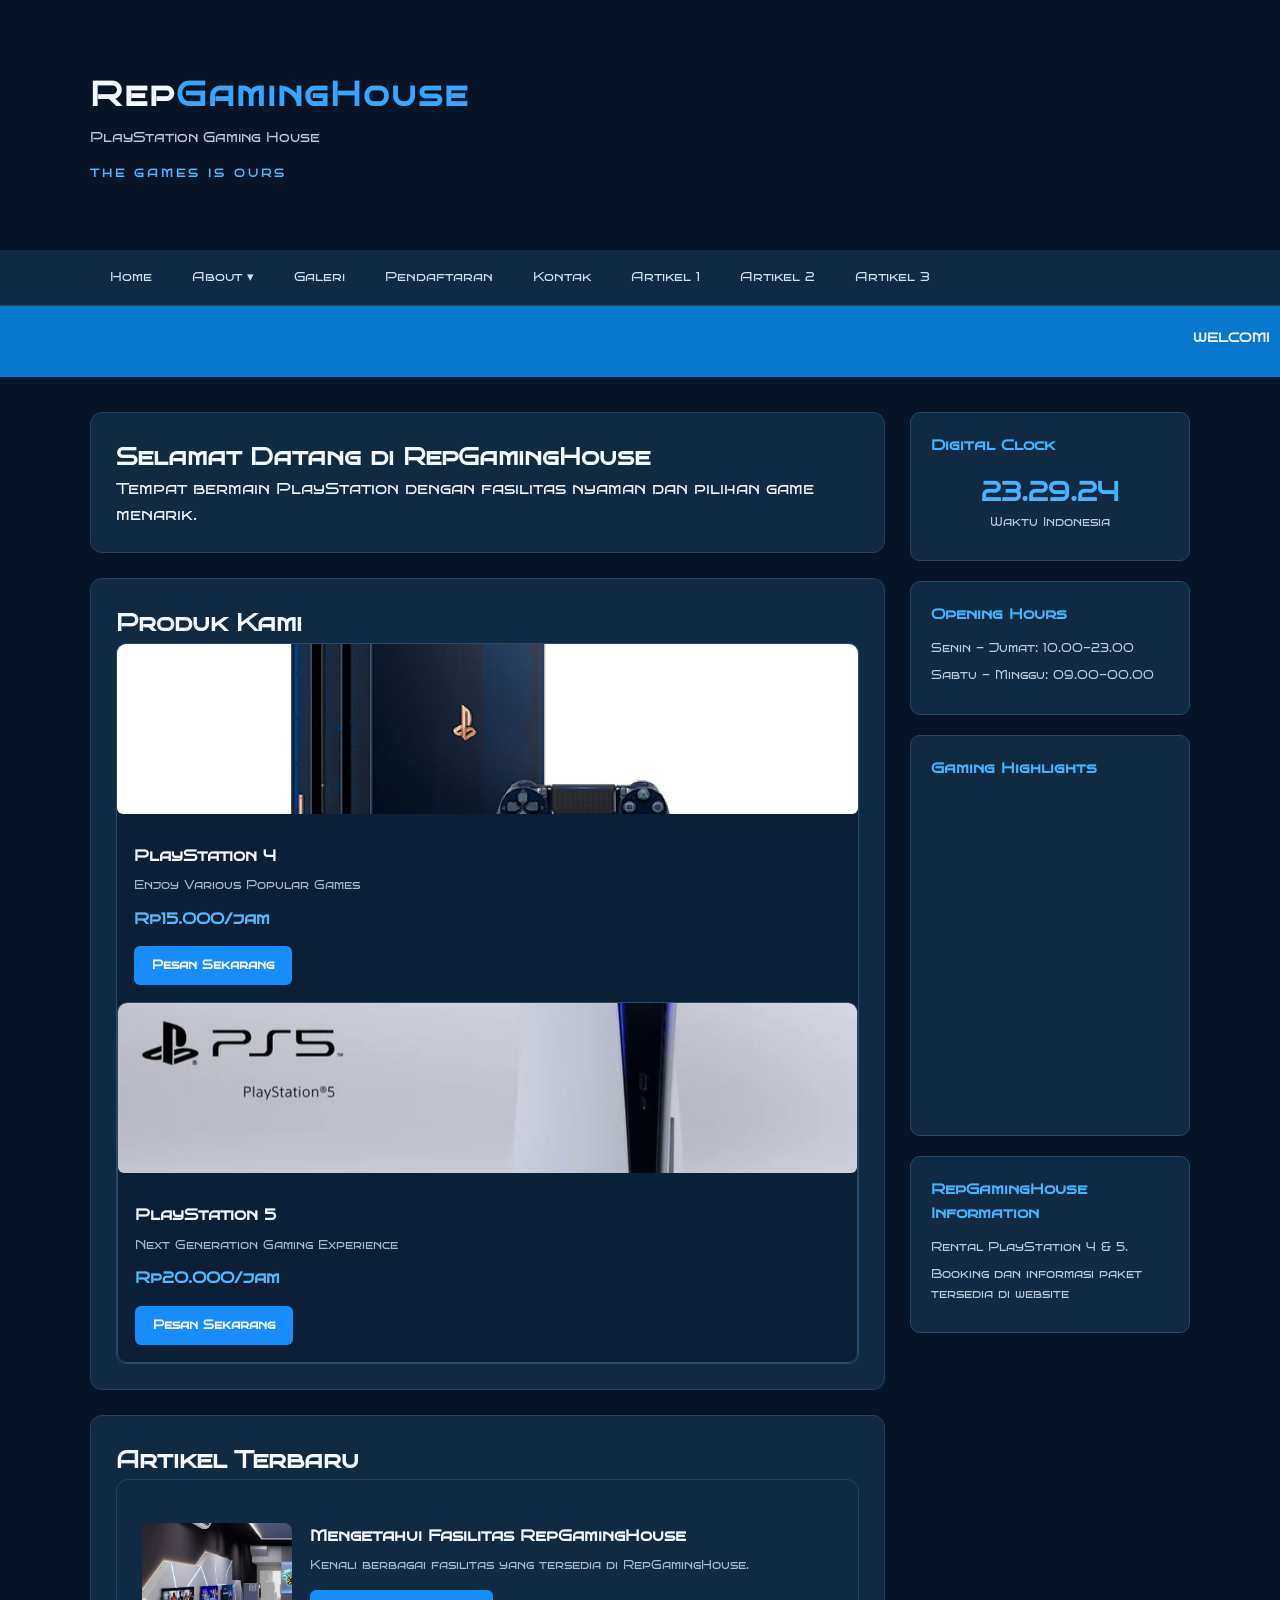
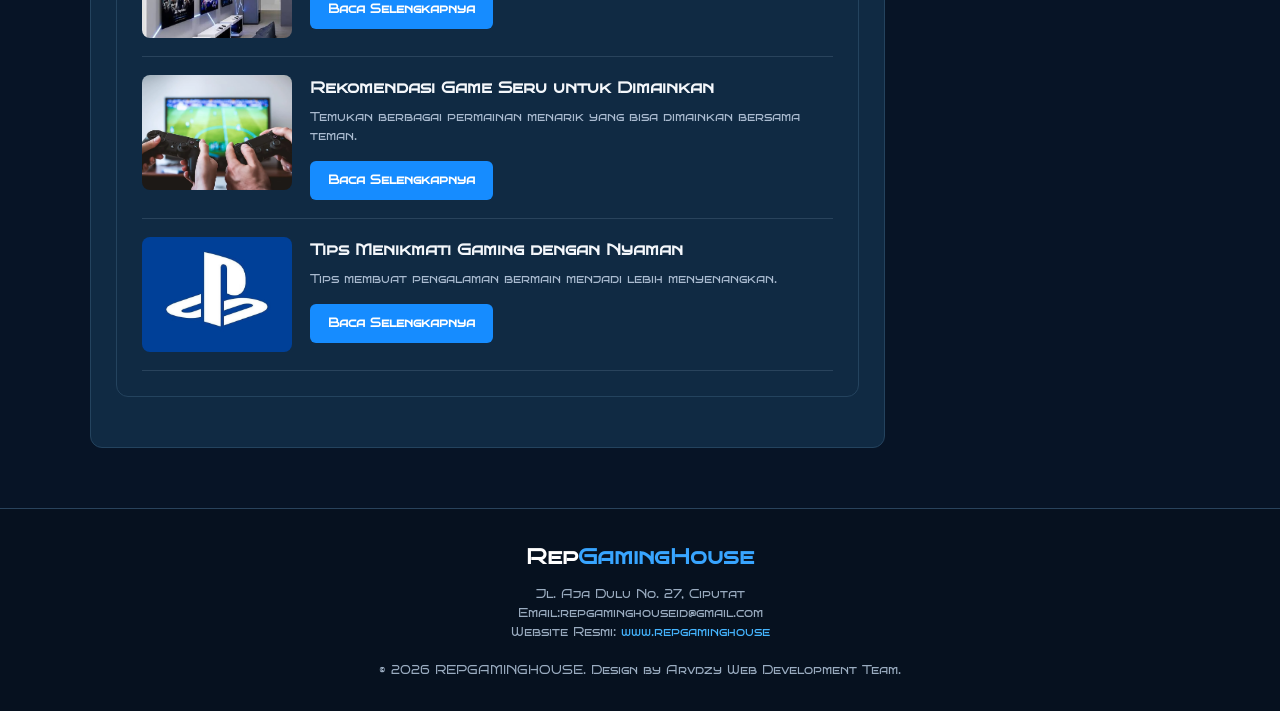
<file: index.html>
<!DOCTYPE html>
<html lang="en">
<head>
    <meta charset="UTF-8">
    <meta name="viewport" content="width=device-width, initial-scale=1.0">
    <title>RepGamingHouse</title>
    <link rel="icon" href="Images/ps5.jpg" type="Images/jpg">
    <link rel="stylesheet" href="uts.css">
</head>
<body>
<!-- header -->
<header>
    <div class="logo">Rep<span>GamingHouse</span></div>
    <p class="header-text">PlayStation Gaming House</p>
    <p class="header-tag">THE GAMES IS OURS</p>    
</header>

<!-- navigasi -->
 <nav class="navbar">
    <ul class="nav-menu">
        <li><a href="home.html">Home</a></li>
        <li class="dropdown">
            <a href="about.html">About ▾</a>
            <ul class="dropdown-menu">
                <li><a href="about.html#profile">Profil Kami</a></li>
                <li><a href="about.html#History">Sejarah Kami</a></li>
                <li><a href="about.html#Vision">Visi Misi Kami</a></li>
                <li><a href="about.html#Organization">Organisasi</a></li>
            </ul>
         </li>

                <li><a href="gallery.html">Galeri</a></li>
                <li><a href="registration.html">Pendaftaran</a></li>
                <li><a href="contact.html">Kontak</a></li>
                <li><a href="article1.html">Artikel 1</a></li>
                <li><a href="article2.html">Artikel 2</a></li>
                <li><a href="article3.html">Artikel 3</a></li>
            </ul>
        </nav>

        <!-- teks berjalan -->
         <div class="marquee">
            <marquee behavior="scroll" direction="left">
         <div class="marquee"> 
            <span>
                WELCOME TO RepGamingHouse! ENJOY YOUR GAME BRAYYY. BOOK YOUR PLAYSTATION NOW!
            </span>
        </marquee>
            </div>

            <!-- main layout -->
             <div class="container">
               
                    <!-- main body -->
                <main class="main-body">
                    <section class="section">
            <h2>Selamat Datang di RepGamingHouse</h2>
            <p>
                Tempat bermain PlayStation dengan fasilitas
                nyaman dan pilihan game menarik.
            </p>
        </section>

        <section class="section">
            <h2>Produk Kami</h2>
            <div class="card">
            <a href="gallery.html">
                <img src="Images/PS4-Pro.jpg" alt="PlayStation 4">
                 <div class="card-content">
                <h3>PlayStation 4</h3>
                <p>Enjoy Various Popular Games</p>
                <div class="price">Rp15.000/jam</div>
                <a href="registration.html" class="btn">
                    Pesan Sekarang
            </a>
            </div>

             <div class="card">
            <a href="gallery.html">
                <img src="Images/plays5.jpg" alt="PlayStation 5">
            </a>

            <div class="card-content">
                <h3>PlayStation 5</h3>
                <p>Next Generation Gaming Experience</p>
                <div class="price">Rp20.000/jam</div>

                <a href="registration.html" class="btn">
                    Pesan Sekarang
                </a>
            </div>
        </section>

        <section class="section">
            <h2>Artikel Terbaru</h2>
            <section class="section">
    <div class="article-list">

        <!-- artikel 1 -->
        <div class="article">
            <img src="Images/store1.jpg" alt="Gaming">

            <div class="article-content">
                <h3>
                    <a href="article1.html">
                        Mengetahui Fasilitas RepGamingHouse
                    </a>
                </h3>

                <p>
                    Kenali berbagai fasilitas yang tersedia
                    di RepGamingHouse.
                </p>

                <a href="article1.html" class="btn">
                    Baca Selengkapnya
                </a>
            </div>
        </div>

        <!-- artikel 2 -->
        <div class="article">
            <img src="Images/controller.jpg" alt="Controller">

            <div class="article-content">
                <h3>
                    <a href="article2.html">
                        Rekomendasi Game Seru untuk Dimainkan
                    </a>
                </h3>

                <p>
                    Temukan berbagai permainan menarik
                    yang bisa dimainkan bersama teman.
                </p>

                <a href="article2.html" class="btn">
                    Baca Selengkapnya
                </a>
            </div>
        </div>

        <!-- artikel 3-->
        <div class="article">
            <img src="Images/ps5.jpg" alt="Gaming Room">

            <div class="article-content">
                <h3>
                    <a href="article3.html">
                        Tips Menikmati Gaming dengan Nyaman
                    </a>
                </h3>

                <p>
                    Tips membuat pengalaman bermain
                    menjadi lebih menyenangkan.
                </p>

                <a href="article3.html" class="btn">
                    Baca Selengkapnya
                </a>
            </div>
        </section>

    </main>

                <aside class="sidebar">
                    <div class="widget">
                        <h3>Digital Clock</h3>
                        <div class="clock" id="clock">00:00:00</div>
                        <p style="text-align:center">
                            Waktu Indonesia                    
                        </p>
                        
            </div>

            <div class="widget">
                <h3>Opening Hours</h3>
                <p>Senin - Jumat: 10.00-23.00</p>
                <p>Sabtu - Minggu: 09.00-00.00</p>
            </div>

            <div class="widget">
                <h3>Gaming Highlights</h3>
               <iframe width="560" height="315" src="https://www.youtube.com/embed/KFXiAJ70KvM?si=ieWyMmqUXrEO5cjQ" title="YouTube video player" frameborder="0" allow="accelerometer; autoplay; clipboard-write; encrypted-media; gyroscope; picture-in-picture; web-share" referrerpolicy="strict-origin-when-cross-origin" allowfullscreen></iframe>                                   
         </div>

         <div class="widget">
            <h3>RepGamingHouse Information</h3>
            <p>Rental PlayStation 4 & 5.</p>
            <p>Booking dan informasi paket tersedia di website</p>
         </div>
         </aside>
         </div>

         <!-- footer -->
          <footer>
            <div class="footer-logo">
                Rep<span style="color:#38a5ff">GamingHouse</span>
            </div>
            <p>Jl. Aja Dulu No. 27, Ciputat</p>
            <p>Email:repgaminghouseid@gmail.com</p>
            <p>
                Website Resmi:
                <a href="uts.html">www.repgaminghouse</a>
            </p>
            <br>
            <p>
                  © 2026 REPGAMINGHOUSE.
            Design by Arvdzy Web Development Team.
            </p>
          </footer>

          <!-- menghubungkan JavaScript -->
           <script src="uts.js"></script>


    </ul>
 </nav>


    
</body>
</html>
</file>
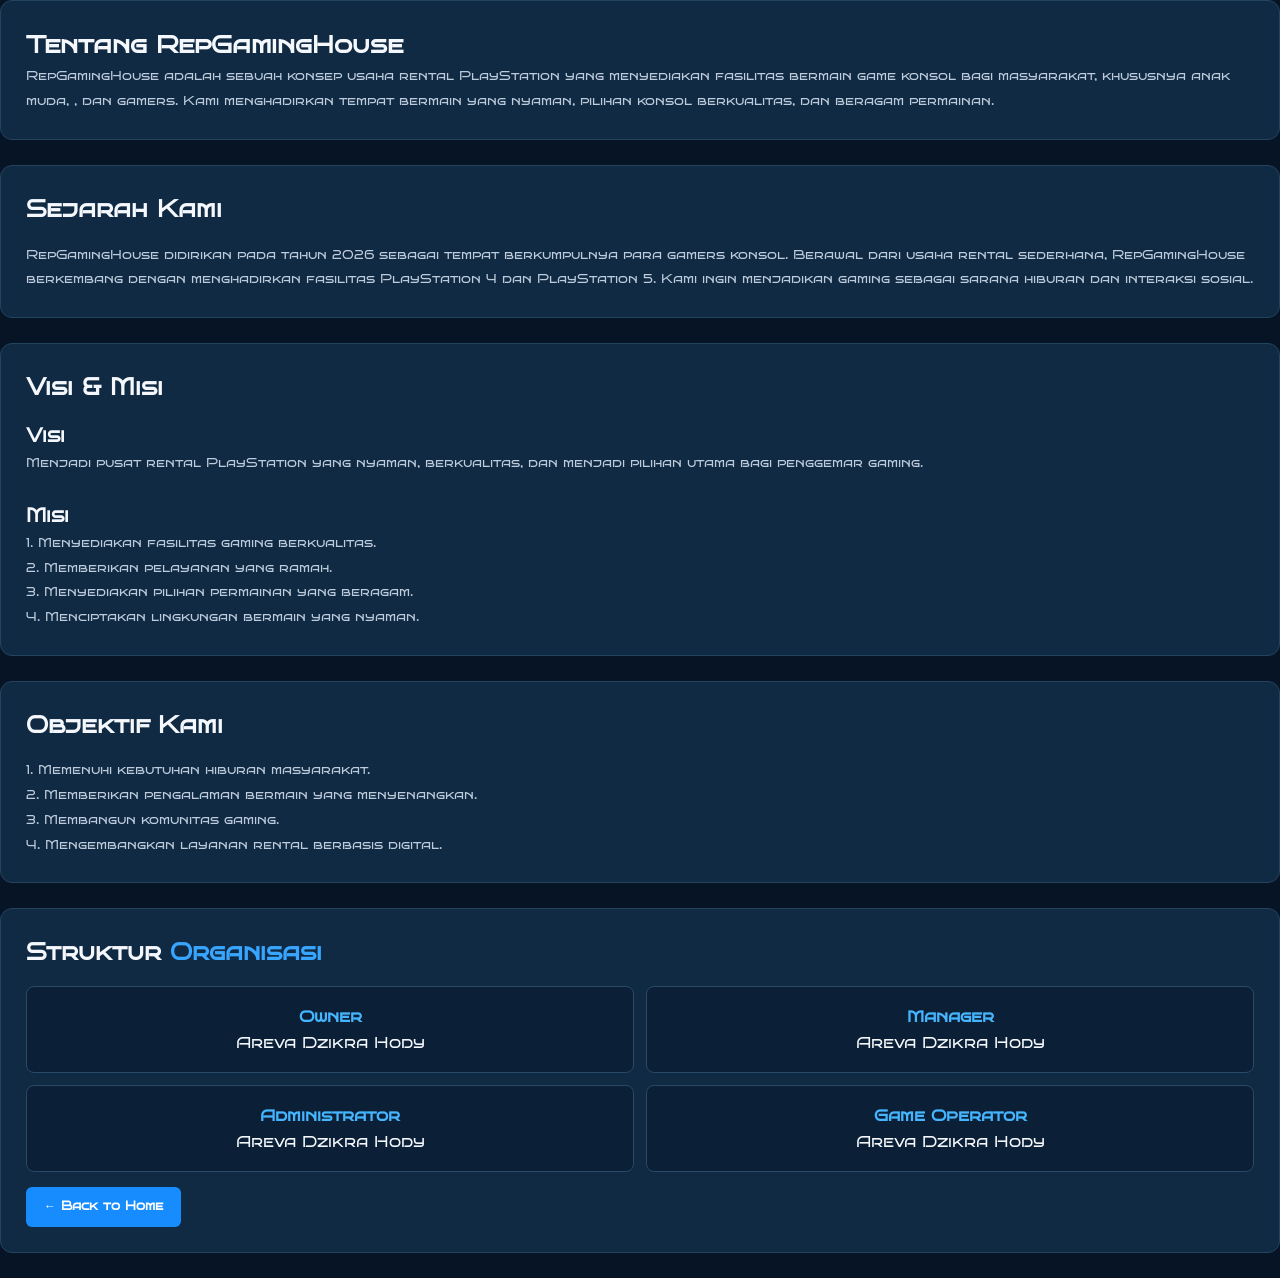
<file: about.html>
<!DOCTYPE html>
<html lang="en">
<head>
    <meta charset="UTF-8">
    <meta name="viewport" content="width=device-width, initial-scale=1.0">
    <title>About</title>
    <link rel="stylesheet" href="uts.css">
</head>
<body>  
<section class="section" id="profile">
    <h2 class="section-tittle">
        Tentang <span>RepGamingHouse</span>
    </h2>

    <p class="description">
        RepGamingHouse adalah sebuah konsep usaha rental
        PlayStation yang menyediakan fasilitas bermain
        game konsol bagi masyarakat, khususnya anak muda,
       , dan gamers.

        Kami menghadirkan tempat bermain yang nyaman,
        pilihan konsol berkualitas, dan beragam permainan.
    </p>

</section>


<section class="section" id="history">

    <h2 class="section-title">Sejarah Kami</h2>

    <p class="description">
        RepGamingHouse didirikan pada tahun 2026 sebagai
        tempat berkumpulnya para gamers
        konsol. Berawal dari usaha rental sederhana,
        RepGamingHouse berkembang dengan menghadirkan
        fasilitas PlayStation 4 dan PlayStation 5.

        Kami ingin menjadikan gaming sebagai sarana
        hiburan dan interaksi sosial.
    </p>

</section>


<section class="section" id="vision">

    <h2 class="section-title">Visi & Misi</h2>

    <h3>Visi</h3>

    <p class="description">
        Menjadi pusat rental PlayStation yang nyaman,
        berkualitas, dan menjadi pilihan utama
        bagi penggemar gaming.
    </p>

    <br>

    <h3>Misi</h3>

    <p class="description">
        1. Menyediakan fasilitas gaming berkualitas.
        <br>
        2. Memberikan pelayanan yang ramah.
        <br>
        3. Menyediakan pilihan permainan yang beragam.
        <br>
        4. Menciptakan lingkungan bermain yang nyaman.
    </p>

</section>


<section class="section">

    <h2 class="section-title">Objektif Kami</h2>

    <p class="description">
        1. Memenuhi kebutuhan hiburan masyarakat.
        <br>
        2. Memberikan pengalaman bermain yang menyenangkan.
        <br>
        3. Membangun komunitas gaming.
        <br>
        4. Mengembangkan layanan rental berbasis digital.
    </p>

</section>


<section class="section" id="organization">

    <h2 class="section-title">
        Struktur <span>Organisasi</span>
    </h2>

    <div class="organization">

        <div class="org-card">
            <h4>Owner</h4>
            <p>Areva Dzikra Hody</p>
        </div>

        <div class="org-card">
            <h4>Manager</h4>
            <p>Areva Dzikra Hody</p>
        </div>

        <div class="org-card">
            <h4>Administrator</h4>
            <p>Areva Dzikra Hody</p>
        </div>

        <div class="org-card">
            <h4>Game Operator</h4>
            <p>Areva Dzikra Hody</p>
        </div>

    </div>
    <div class="back-home">
    <a href="uts.html" class="btn">
        ← Back to Home
    </a>
</div>

</section>
<script src="uts.js"></script>



</body>
</html>
</file>
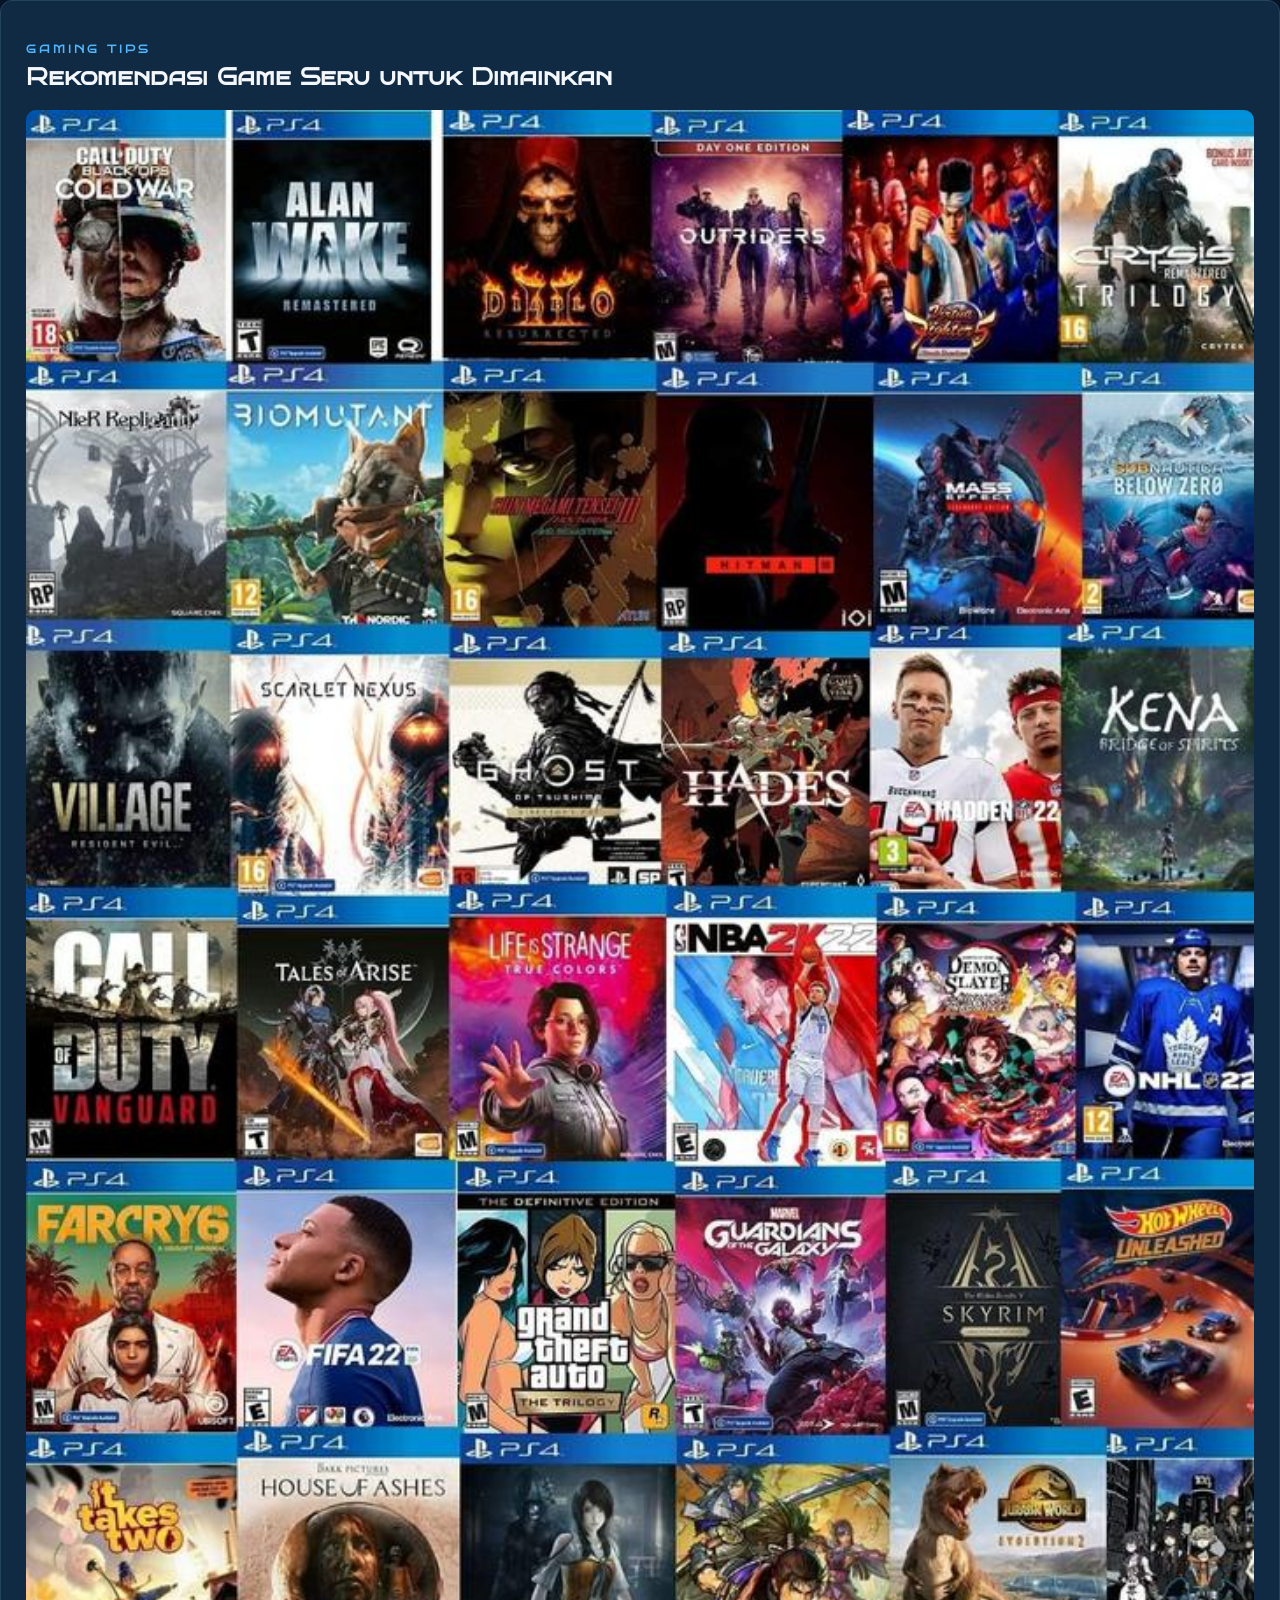
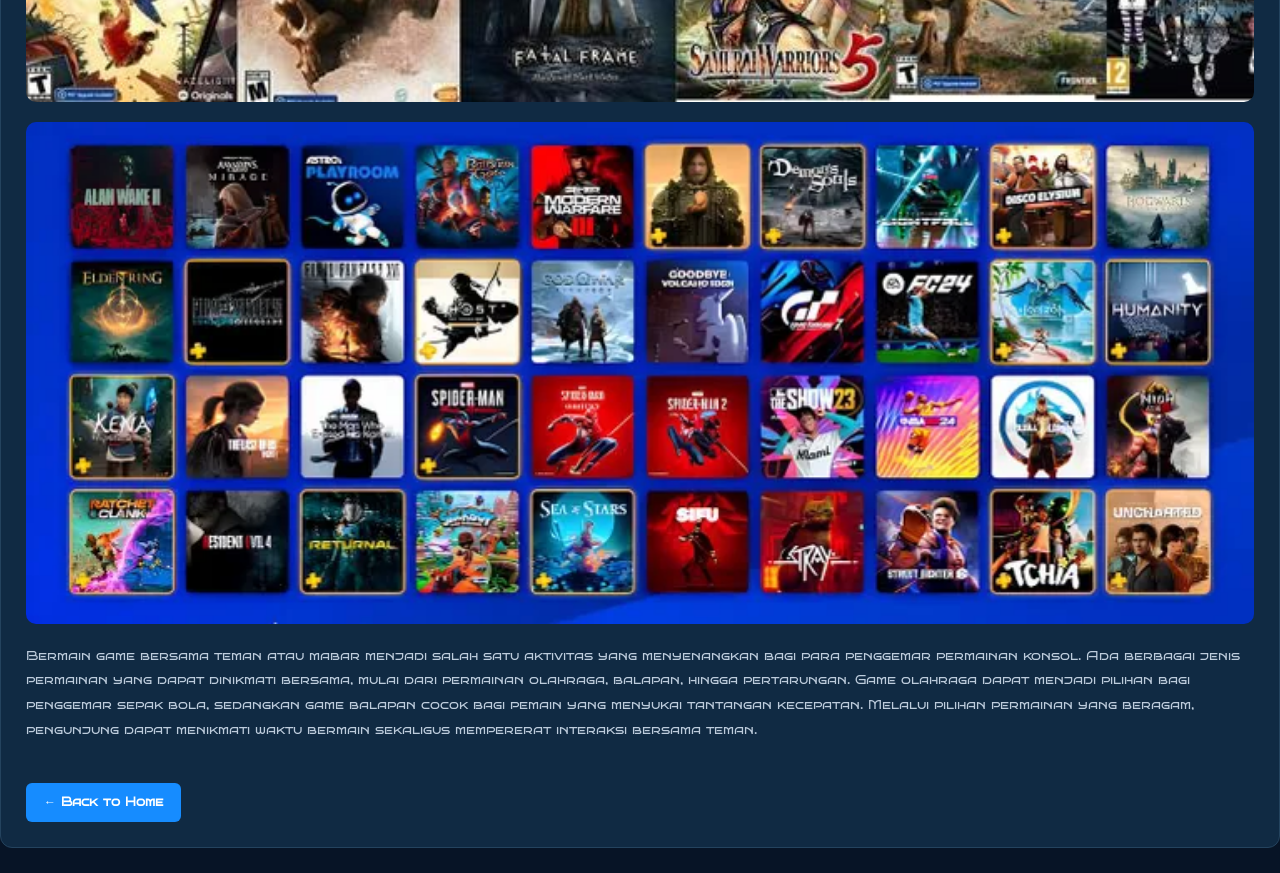
<file: article2.html>
<!DOCTYPE html>
<html lang="en">
<head>
    <meta charset="UTF-8">
    <meta name="viewport" content="width=device-width, initial-scale=1.0">
    <title>Article2</title>
    <link rel="stylesheet" href="uts.css">
</head>
<body>
    <section class="section">

    <p class="header-tag">GAMING TIPS</p>

    <h2 class="section-title">
        Rekomendasi Game Seru untuk Dimainkan
    </h2>

    <img
        src="Images/agame.jpg"
        alt="Gaming Activities"
        style="width:100%; border-radius:10px; margin-bottom:20px;">
        <img
        src="Images/optimize-image.jpg"
        alt="Gaming Activities"
        style="width:100%; border-radius:10px; margin-bottom:20px;">

    <p class="description">
        Bermain game bersama teman atau mabar menjadi
        salah satu aktivitas yang menyenangkan bagi
        para penggemar permainan konsol.

        Ada berbagai jenis permainan yang dapat
        dinikmati bersama, mulai dari permainan olahraga,
        balapan, hingga pertarungan.

        Game olahraga dapat menjadi pilihan bagi
        penggemar sepak bola, sedangkan game balapan
        cocok bagi pemain yang menyukai tantangan
        kecepatan.

        Melalui pilihan permainan yang beragam,
        pengunjung dapat menikmati waktu bermain
        sekaligus mempererat interaksi bersama teman.
    </p>

    <br>

    <a href="uts.html" class="btn">← Back to Home</a>

</section>
<script src="uts.js"></script>
</body>
</html>
</file>
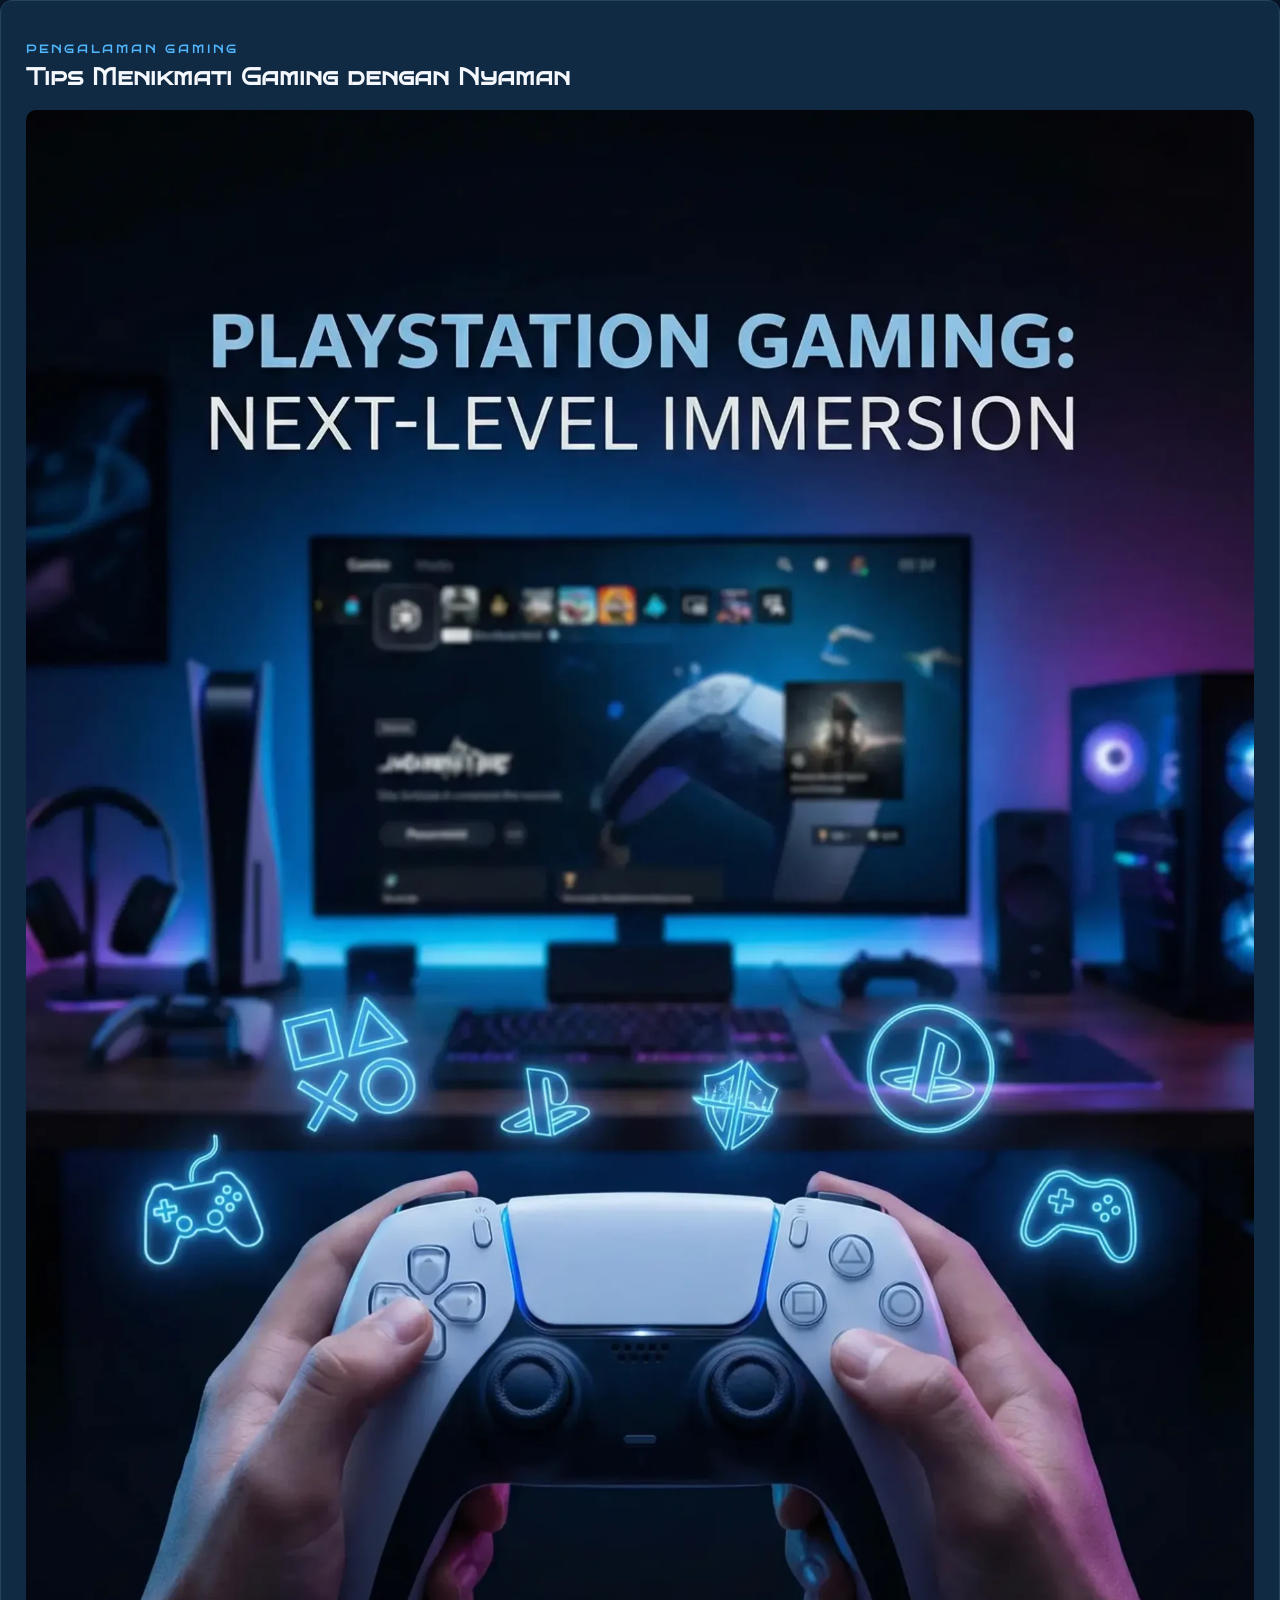
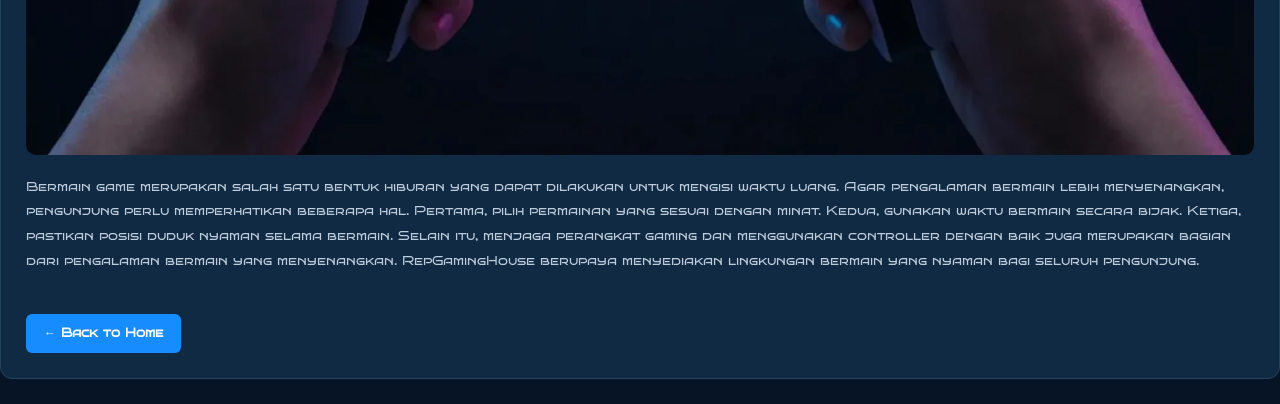
<file: article3.html>
<!DOCTYPE html>
<html lang="en">
<head>
    <meta charset="UTF-8">
    <meta name="viewport" content="width=device-width, initial-scale=1.0">
    <title>Article3</title>
    <link rel="stylesheet" href="uts.css">
</head>
<body>
<section class="section">

    <p class="header-tag">PENGALAMAN GAMING</p>

    <h2 class="section-title">
        Tips Menikmati Gaming dengan Nyaman
    </h2>

    <img
        src="Images/pengalaman.jpg"
        alt="Gaming Experience"
        style="width:100%; border-radius:10px; margin-bottom:20px;">

    <p class="description">
        Bermain game merupakan salah satu bentuk
        hiburan yang dapat dilakukan untuk mengisi
        waktu luang.

        Agar pengalaman bermain lebih menyenangkan,
        pengunjung perlu memperhatikan beberapa hal.

        Pertama, pilih permainan yang sesuai dengan
        minat. Kedua, gunakan waktu bermain secara
        bijak. Ketiga, pastikan posisi duduk nyaman
        selama bermain.

        Selain itu, menjaga perangkat gaming dan
        menggunakan controller dengan baik juga
        merupakan bagian dari pengalaman bermain
        yang menyenangkan.

        RepGamingHouse berupaya menyediakan lingkungan
        bermain yang nyaman bagi seluruh pengunjung.
    </p>

    <br>

    <a href="uts.html" class="btn">← Back to Home</a>

</section>
<script src="uts.js"></script>
</body>
</html>
</file>
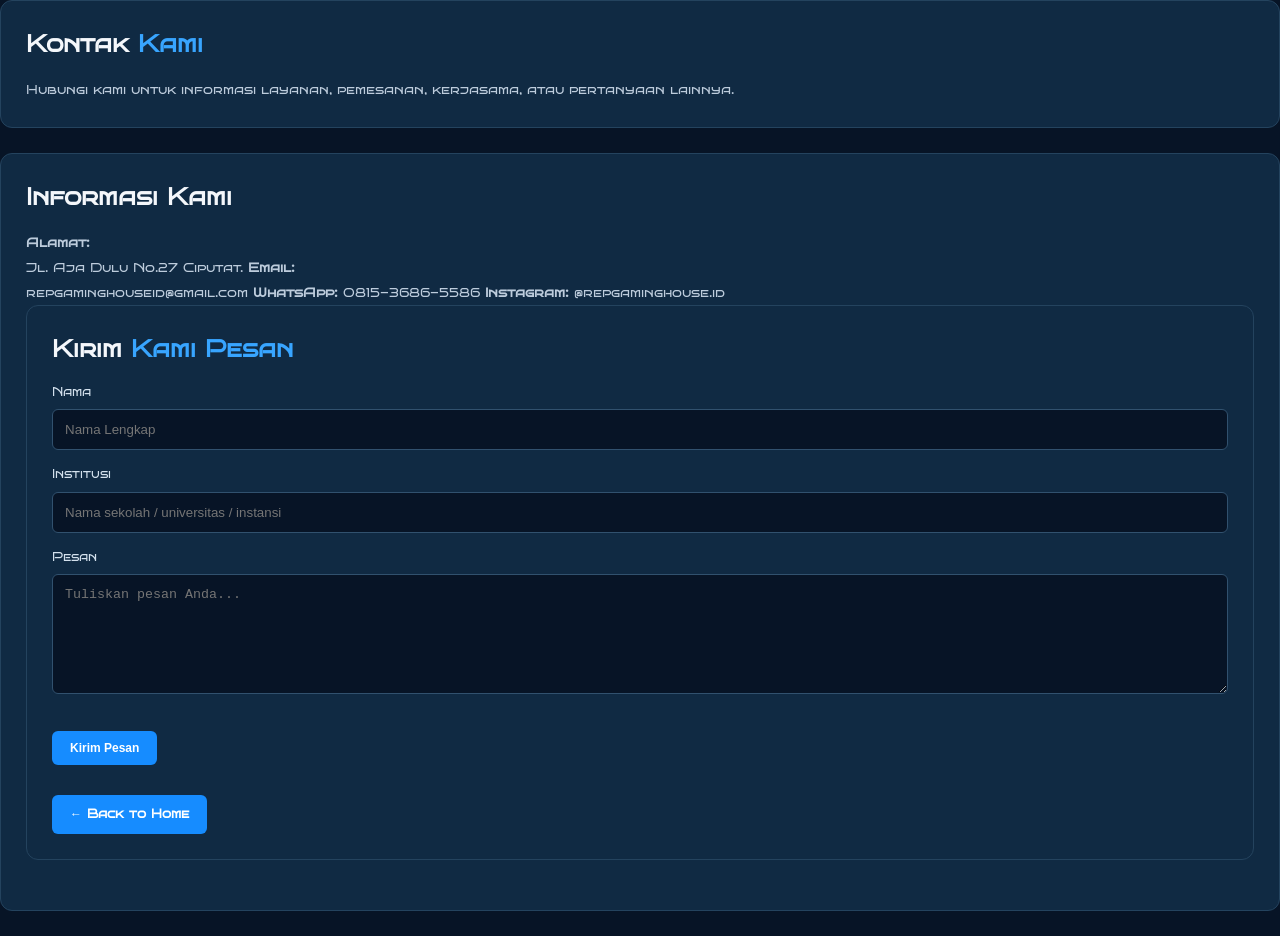
<file: contact.html>
<!DOCTYPE html>
<html lang="en">
<head>
    <meta charset="UTF-8">
    <meta name="viewport" content="width=device-width, initial-scale=1.0">
    <title>Contact</title>
    <link rel="stylesheet" href="uts.css">
</head>
<body>
<section class="section">

    <h2 class="section-title">
        Kontak <span>Kami</span>
    </h2>

    <p class="description">
        Hubungi kami untuk informasi layanan, pemesanan, kerjasama, atau pertanyaan lainnya.
    </p>

    </section>

    <section class="section">
        <h2 class="section-title">Informasi Kami</h2>

        <p class="description">
            <strong>Alamat:</strong>
            <br>
            Jl. Aja Dulu No.27 Ciputat.

            <strong>Email:</strong>
            <br>
            repgaminghouseid@gmail.com
            <strong>WhatsApp:</strong>
            0815-3686-5586
            <strong>Instagram:</strong>
            @repgaminghouse.id

            </p>
            
            <section class="section">

                <h2 class="section-title">
                    Kirim <span>Kami Pesan</span>
                </h2>

                <form id="contactform">
                    <div class="form-group">
                        <label>Nama</label>
                        <input
                        type="text"
                        id="contactName"
                        placeholder="Nama Lengkap"
                        required>
                </div>

                    <div class="form-group">
                    <label>Institusi</label>
                    <input
                    type="text"
                    id="institusi"
                    placeholder="Nama sekolah / universitas / instansi"
                    required>  
                 </div>
                     
                    <div class="form-group">
                    <label>Pesan</label>
                    <textarea
                    id="pesan"
                    placeholder="Tuliskan pesan Anda..."
                    required></textarea>
                 </div>

                 <button type="submit" class="btn">
                    Kirim Pesan
                 </button>

                 <div class="form-message" id="contactMessage"></div>

             </form>
<div class="back-home">
    <a href="uts.html" class="btn">
        ← Back to Home
    </a>
</div>
    </section>
<script src="uts.js"></script>
    
</body>
</html>
</file>
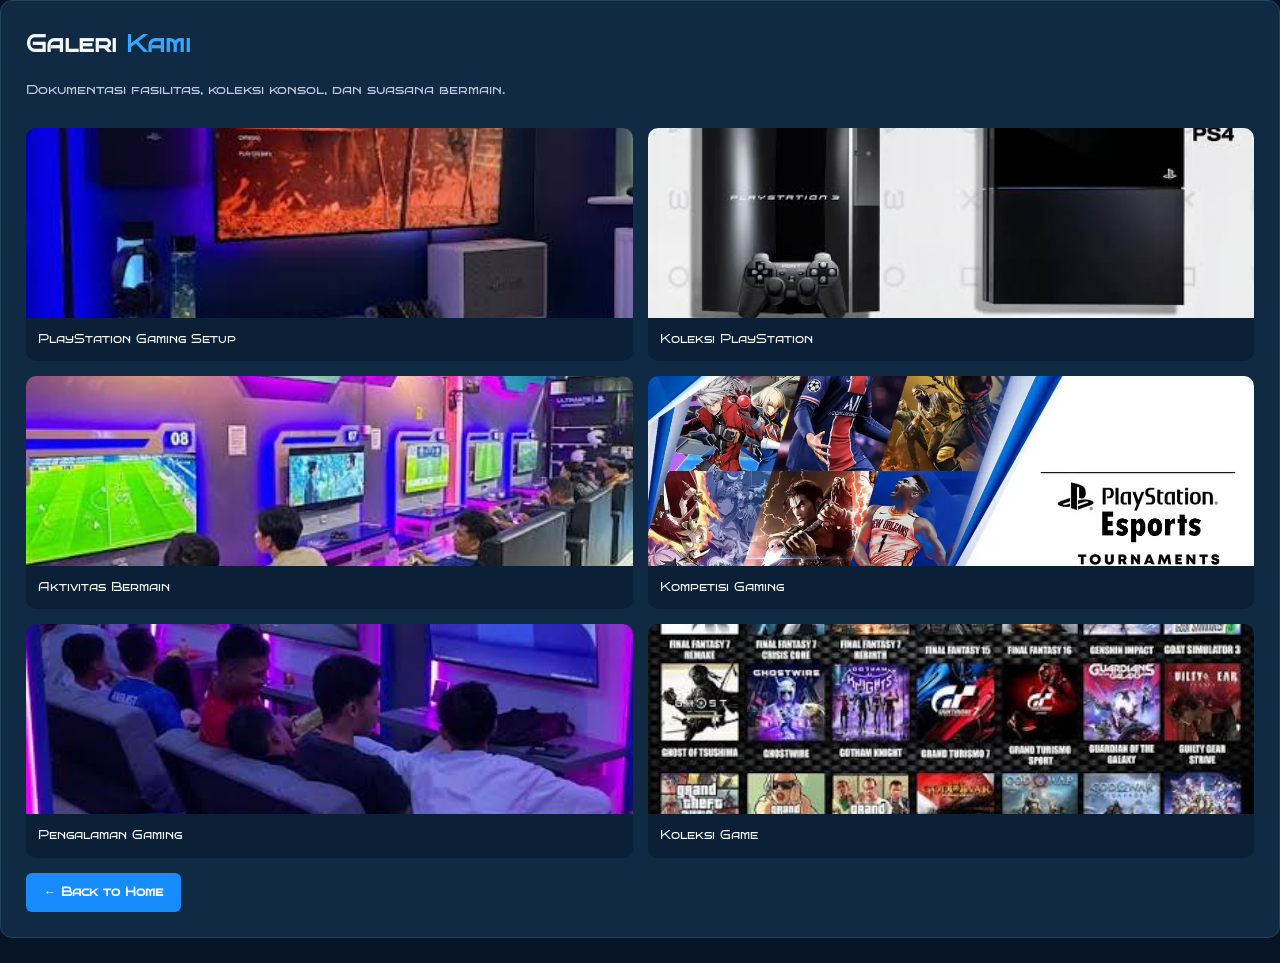
<file: gallery.html>
<!DOCTYPE html>
<html lang="en">
<head>
    <meta charset="UTF-8">
    <meta name="viewport" content="width=device-width, initial-scale=1.0">
    <title>Gallery</title>
     <link rel="stylesheet" href="uts.css">
</head>
<body>
<section class="section">

    <h2 class="section-title">
        Galeri <span>Kami</span>
    </h2>

    <p class="description">
        Dokumentasi fasilitas, koleksi konsol,
        dan suasana bermain.
    </p>

    <br>

    <div class="gallery-grid">

        <div class="gallery-item">
            <img src="Images/setup.jpg">
            <p>PlayStation Gaming Setup</p>
        </div>

        <div class="gallery-item">
            <img src="Images/konsol.jpg">
            <p>Koleksi PlayStation</p>
        </div>

        <div class="gallery-item">
            <img src="Images/aktivitas.jpg">
            <p>Aktivitas Bermain</p>
        </div>

        <div class="gallery-item">
            <img src="Images/kompetisi.png">
            <p>Kompetisi Gaming</p>
        </div>

        <div class="gallery-item">
            <img src="Images/CUY.jpg">
            <p>Pengalaman Gaming</p>
        </div>

        <div class="gallery-item">
            <img src="Images/koleksi.jpg">
            <p>Koleksi Game</p>
        </div>

    </div>
<div class="back-home">
    <a href="uts.html" class="btn">
        ← Back to Home
    </a>
</div>
</section>
<script src="uts.js"></script>

</body>
</html>
</file>
<file: uts.css>
/* =====================================
   RepGamingHouse - main stylesheet
===================================== */

@font-face {
    font-family: 'Bruno';
    src: url('font/Bruno.ttf') format('truetype');
    font-weight: normal;
    font-style: normal;
}

body {
    font-family: 'Bruno', sans-serif;
}


* {
    margin: 0;
    padding: 0;
    box-sizing: border-box;
    scroll-behavior: smooth;
}

body {
    background: #071426;
    color: #f4f7fb;
    line-height: 1.6;
}

a {
    text-decoration: none;
    color: inherit;
}

img {
    max-width: 100%;
    display: block;
}

/* header */

header {
    min-height: 250px;
    background:
        linear-gradient(90deg, #061426e8, #06142655),
        url("https://images.unsplash.com/photo-1606813907291-d86efa9b94db?auto=format&fit=crop&w=1600&q=85");

    background-size: cover;
    background-position: center;
    display: flex;
    flex-direction: column;
    justify-content: center;
    padding: 35px 7%;
}

.logo {
    font-size: 34px;
    font-weight: 900;
    letter-spacing: 2px;
}

.logo span {
    color: #38a5ff;
}

.header-text {
    color: #b8cce0;
    margin-top: 5px;
    font-size: 14px;
}

.header-tag {
    margin-top: 15px;
    color: #51b7ff;
    font-size: 11px;
    letter-spacing: 3px;
    font-weight: bold;
}

/* navigasi */

.navbar {
    background: #102a43;
    padding: 0 7%;
    position: sticky;
    top: 0;
    z-index: 100;
    border-bottom: 1px solid #24435e;
}

.nav-menu {
    display: flex;
    list-style: none;
    align-items: center;
    flex-wrap: wrap;
}

.nav-menu > li {
    position: relative;
}

.nav-menu > li > a {
    display: block;
    padding: 17px 20px;
    font-size: 13px;
    color: #d4e1ed;
    transition: .3s;
}

.nav-menu > li > a:hover,
.nav-menu > li > a.active {
    background: #168cff;
    color: white;
}

/* dropdown */

.dropdown-menu {
    display: none;
    position: absolute;
    top: 100%;
    left: 0;
    min-width: 190px;
    background: #102a43;
    list-style: none;
    border: 1px solid #31516e;
    border-radius: 0 0 8px 8px;
    overflow: hidden;
}

.dropdown-menu a {
    display: block;
    padding: 12px 16px;
    font-size: 12px;
    color: #d4e1ed;
}

.dropdown-menu a:hover {
    background: #168cff;
}

.dropdown:hover .dropdown-menu,
.dropdown:focus-within .dropdown-menu {
    display: block;
}

/* layout */

.container {
    width: 86%;
    max-width: 1250px;
    margin: 35px auto;
    display: grid;
    grid-template-columns: minmax(0, 1fr) 280px;
    gap: 25px;
}

.main-body {
    min-width: 0;
}

.section {
    background: #102a43;
    padding: 25px;
    margin-bottom: 25px;
    border: 1px solid #24435e;
    border-radius: 12px;
}

.section-title {
    font-size: 23px;
    margin-bottom: 15px;
}

.section-title span {
    color: #38a5ff;
}

.description {
    color: #bdccdc;
    font-size: 13px;
    line-height: 1.9;
}

/* slide hero */

.slider {
    height: 330px;
    position: relative;
    overflow: hidden;
    border-radius: 13px;
    margin-bottom: 25px;
}

.slide {
    display: none;
    height: 100%;
    position: relative;
}

.slide.active {
    display: block;
    animation: fade .7s;
}

.slide img {
    width: 100%;
    height: 100%;
    object-fit: cover;
}

.slide-content {
    position: absolute;
    inset: 0;
    display: flex;
    flex-direction: column;
    justify-content: end;
    padding: 30px;
    background: linear-gradient(transparent, #061426ed);
}

.slide-content h2 {
    font-size: 28px;
}

.slide-content p {
    font-size: 12px;
    color: #d4e1ed;
}

/* tombol */

.btn {
    display: inline-block;
    background: #168cff;
    color: white;
    padding: 10px 18px;
    border: none;
    border-radius: 6px;
    margin-top: 15px;
    cursor: pointer;
    font-size: 12px;
    font-weight: bold;
    transition: .3s;
}

.btn:hover {
    background: #45b5ff;
    transform: translateY(-2px);
}

/* kartu produk */
    
.card-grid {
    display: grid;
    grid-template-columns: repeat(auto-fit, minmax(220px, 1fr));
    gap: 18px;
    margin-top: 15px;
}

.card {
    background: #0b2036;
    border: 1px solid #294967;
    border-radius: 10px;
    overflow: hidden;
    display: flex;
    flex-direction: column;
    transition: .3s;
}

.card:hover {
    transform: translateY(-5px);
    border-color: #168cff;
}


.card img {
    width: 100%;
    height: 170px;
    object-fit: cover;
    border-radius: 6px;
    display: block;
    margin-bottom: 12px;
}

.card-content {
    padding: 17px;
}

.card h3 {
    font-size: 16px;
    margin-bottom: 8px;
}

.card p {
    font-size: 12px;
    color: #aabbd0;
}

.price {
    color: #52baff;
    font-weight: bold;
    margin-top: 10px;
}

/* artikel */

.article {
    display: flex;
    gap: 18px;
    padding: 18px 0;
    border-bottom: 1px solid #29435c;
}

.article img {
    width: 150px;
    height: 115px;
    object-fit: cover;
    border-radius: 8px;
}

.article-content {
    flex: 1;
}

.article h3 {
    font-size: 16px;
    margin-bottom: 7px;
}

.article h3 a:hover {
    color: #45b5ff;
}

.article p {
    font-size: 12px;
    color: #aabbd0;
}

/* sidebar */

.sidebar .widget {
    background: #102a43;
    padding: 20px;
    border-radius: 10px;
    margin-bottom: 20px;
    border: 1px solid #294967;
}

.widget h3 {
    font-size: 15px;
    margin-bottom: 13px;
    color: #45b5ff;
}

.widget p {
    color: #bdccdc;
    font-size: 12px;
    margin-bottom: 8px;
}

.clock {
    font-size: 27px;
    font-weight: bold;
    text-align: center;
    color: #45b5ff;
}

.sidebar iframe {
    width: 100%;
    border-radius: 7px;
    aspect-ratio: 16 / 9;
}

/* galeri */

.gallery-grid {
    display: grid;
    grid-template-columns: repeat(2, 1fr);
    gap: 15px;
}

.gallery-item {
    overflow: hidden;
    border-radius: 10px;
    background: #0b2036;
}

.gallery-item img {
    width: 100%;
    height: 190px;
    object-fit: cover;
    transition: .4s;
}

.gallery-item:hover img {
    transform: scale(1.08);
}

.gallery-item p {
    padding: 12px;
    font-size: 12px;
}

/* form */

.form-group {
    margin-bottom: 15px;
}

.form-group label {
    display: block;
    font-size: 12px;
    margin-bottom: 7px;
    color: #d4e1ed;
}

.form-group input,
.form-group select,
.form-group textarea {
    width: 100%;
    padding: 12px;
    border: 1px solid #31516e;
    background: #071426;
    color: white;
    border-radius: 6px;
    outline: none;
}

.form-group input:focus,
.form-group select:focus,
.form-group textarea:focus {
    border-color: #168cff;
}

.form-group textarea {
    min-height: 120px;
    resize: vertical;
}

.form-message {
    margin-top: 15px;
    color: #7dd3fc;
    font-size: 13px;
}

/* tentang */

.organization {
    display: grid;
    grid-template-columns: repeat(2, 1fr);
    gap: 12px;
}

.org-card {
    background: #0b2036;
    border: 1px solid #294967;
    padding: 17px;
    border-radius: 8px;
    text-align: center;
}

.org-card h4 {
    color: #45b5ff;
}

/* marquee */

.marquee {
    overflow: hidden;
    white-space: nowrap;
    background: #0877ce;
    padding: 11px;
    font-size: 12px;
    font-weight: bold;
}

.marquee span {
    display: inline-block;
    font-size: 13px;
    font-weight: bold;
    animation: running 18s linear infinite;
}

@keyframes running {
    from { transform: translateX(100%); }
    to { transform: translateX(-100%); }
}

@keyframes fade {
    from { opacity: .3; }
    to { opacity: 1; }
}

/* footer */

footer {
    background: #06111f;
    border-top: 1px solid #29435c;
    padding: 30px 7%;
    text-align: center;
    color: #9aacc0;
    font-size: 12px;
}

footer a {
    color: #45b5ff;
}

.footer-logo {
    font-size: 22px;
    font-weight: bold;
    color: white;
    margin-bottom: 10px;
}

/* respon */

@media(max-width: 850px) {
    .container {
        grid-template-columns: 1fr;
    }

    .sidebar {
        display: grid;
        grid-template-columns: repeat(2, 1fr);
        gap: 15px;
    }

    .sidebar .widget {
        margin-bottom: 0;
    }
}

@media(max-width: 600px) {
    header {
        min-height: 190px;
        padding: 25px 5%;
    }

    .logo {
        font-size: 27px;
    }

    .navbar {
        padding: 0 3%;
    }

    .nav-menu {
        justify-content: center;
    }

    .nav-menu > li > a {
        padding: 12px 9px;
        font-size: 11px;
    }

    .container {
        width: 92%;
        margin: 20px auto;
    }

    .card-grid,
    .gallery-grid,
    .organization {
        grid-template-columns: 1fr;
    }

    .sidebar {
        grid-template-columns: 1fr;
    }

    .slider {
        height: 240px;
    }

    .slide-content h2 {
        font-size: 21px;
    }

    .article {
        flex-direction: column;
    }

    .article img {
        width: 100%;
        height: 180px;
    }

    .section {
        padding: 18px;
    }
}
</file>
